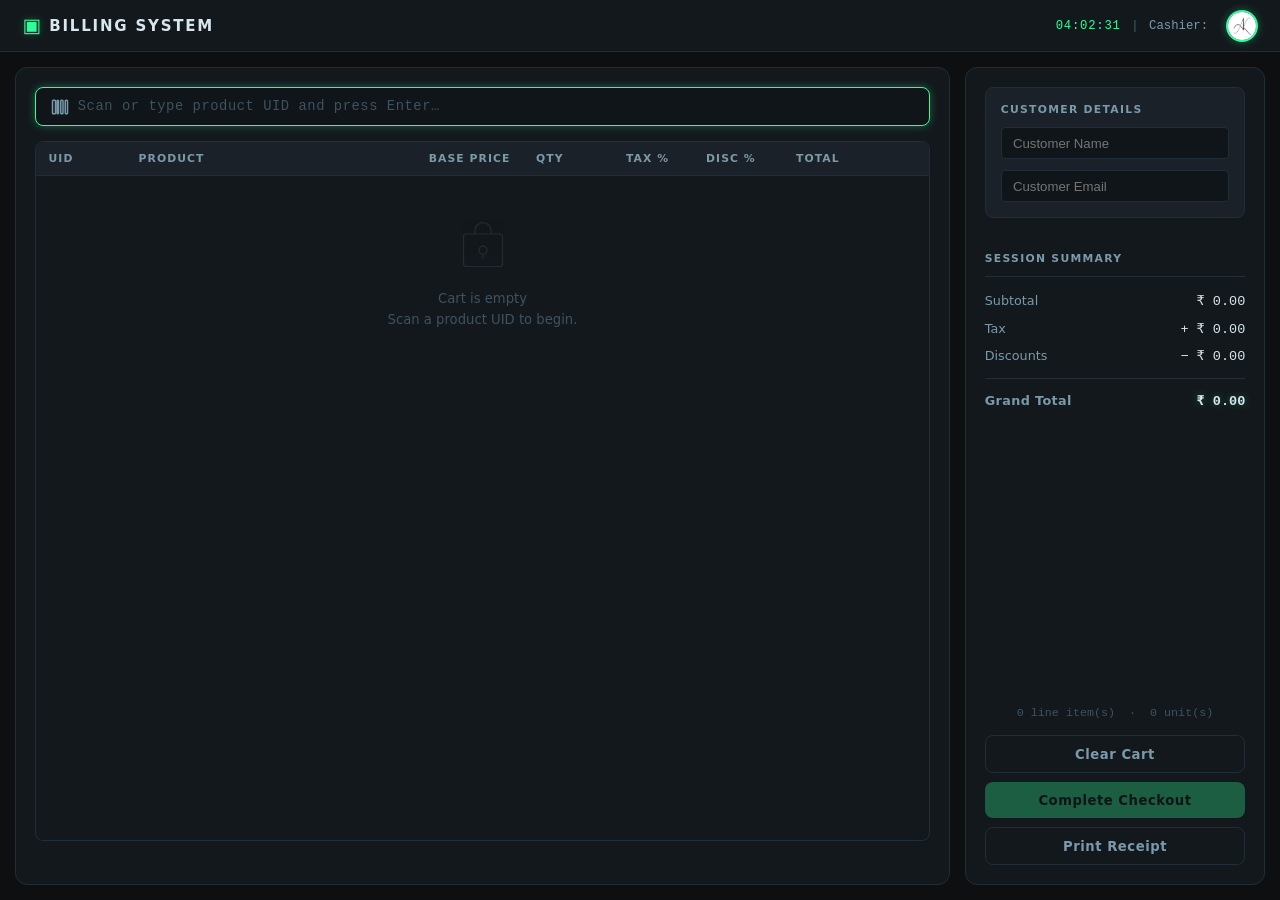
<file: src/main/webapp/index.html>
<!DOCTYPE html>
<html lang="en">
<head>
  <meta charset="UTF-8" />
  <meta name="viewport" content="width=device-width, initial-scale=1.0" />
  <title>Billing System</title>
  <link rel="stylesheet" href="style.css" />
</head>
<body>

  <header class="topbar">
    <div class="topbar__brand">
      <span class="topbar__logo">▣</span>
      <span class="topbar__name">Billing System</span>
    </div>

    <div class="topbar__meta">
      <span id="js-clock" class="topbar__clock">--:--:--</span>
      <span class="topbar__sep">|</span>
      <span class="topbar__cashier">Cashier:
        <button class="company-logo" title="BillDesk">
          <img src="logo.png" alt="Company Logo" />
        </button>
      </span>
    </div>
  </header>

  <main class="layout">
    <section class="panel panel--cart">
      <div class="scanner-bar">
        <label for="uid-input" class="scanner-bar__label">
          <svg class="icon" viewBox="0 0 24 24" fill="none" stroke="currentColor" stroke-width="2">
            <rect x="2" y="3" width="4" height="18" rx="1"/>
            <rect x="8" y="3" width="2" height="18" rx="1"/>
            <rect x="13" y="3" width="3" height="18" rx="1"/>
            <rect x="19" y="3" width="3" height="18" rx="1"/>
          </svg>
        </label>
        <input
          id="uid-input"
          type="text"
          class="scanner-bar__input"
          placeholder="Scan or type product UID and press Enter…"
          autocomplete="off"
          autofocus
        />
        <span id="js-scan-status" class="scanner-bar__status"></span>
      </div>

      <div class="table-wrap">
        <table class="cart-table" id="js-cart-table">
          <thead>
            <tr>
              <th class="col-uid">UID</th>
              <th class="col-name">Product</th>
              <th class="col-price">Base Price</th>
              <th class="col-qty">Qty</th>
              <th class="col-tax">Tax %</th>
              <th class="col-disc">Disc %</th>
              <th class="col-total">Total</th>
              <th class="col-del"></th>
            </tr>
          </thead>
          <tbody id="js-cart-body"></tbody>
        </table>

        <div class="empty-state" id="js-empty-state">
          <svg viewBox="0 0 64 64" fill="none" stroke="currentColor" stroke-width="1.5">
            <rect x="8" y="16" width="48" height="40" rx="3"/>
            <path d="M22 16v-4a10 10 0 0120 0v4"/>
            <circle cx="32" cy="36" r="5"/>
            <line x1="32" y1="41" x2="32" y2="47"/>
          </svg>
          <p>Cart is empty<br/>Scan a product UID to begin.</p>
        </div>
      </div>
    </section>

    <aside class="panel panel--summary">
      <div class="customer-box">
        <h3 class="customer-box__heading">Customer Details</h3>
        <div class="customer-box__field">
          <input type="text" id="js-customer-name" class="customer-box__input" placeholder="Customer Name" required />
        </div>
        <div class="customer-box__field">
          <input type="email" id="js-customer-email" class="customer-box__input" placeholder="Customer Email" required />
        </div>
      </div>

      <h2 class="summary__heading">Session Summary</h2>

      <dl class="summary__list">
        <dt>Subtotal</dt>
        <dd id="js-subtotal">₹ 0.00</dd>

        <dt>Tax</dt>
        <dd id="js-tax" class="summary__tax">+ ₹ 0.00</dd>

        <dt>Discounts</dt>
        <dd id="js-discount" class="summary__disc">− ₹ 0.00</dd>

        <div class="summary__divider"></div>

        <dt class="summary__grand-label">Grand Total</dt>
        <dd id="js-grand" class="summary__grand-value">₹ 0.00</dd>
      </dl>

      <div class="summary__item-count">
        <span id="js-item-count">0</span> line item(s) &nbsp;·&nbsp;
        <span id="js-unit-count">0</span> unit(s)
      </div>

      <div class="actions">
        <button id="js-clear-btn" class="btn btn--ghost" title="Clear entire cart"> Clear Cart </button>
        <button id="js-checkout-btn" class="btn btn--primary" disabled> Complete Checkout </button>
        <button id="js-print-receipt-btn" class="btn btn--ghost" disabled> Print Receipt </button>
      </div>

      <div id="js-checkout-msg" class="checkout-msg" hidden></div>
    </aside>
  </main>

  <script src="script.js"></script>
</body>
</html>
</file>
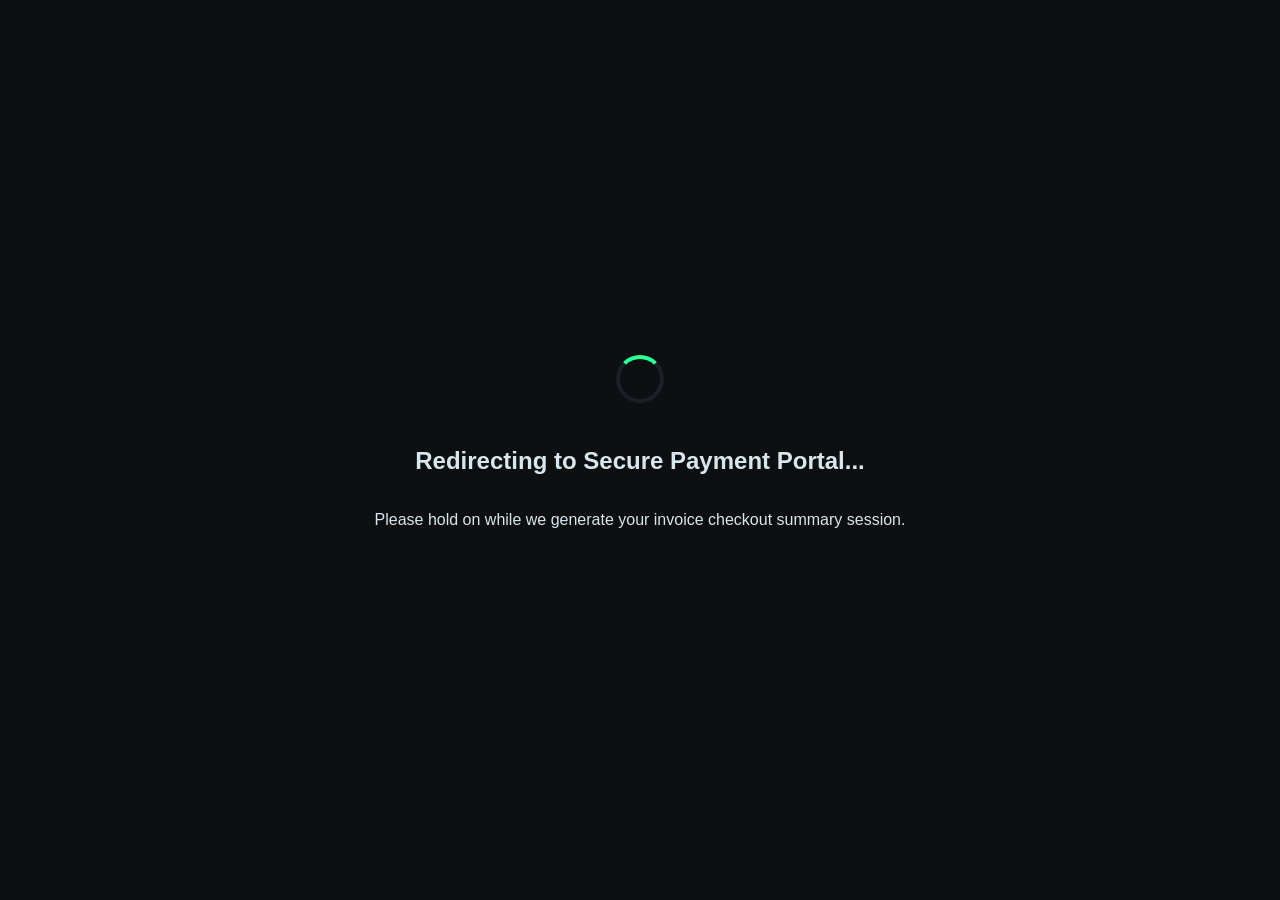
<file: src/main/webapp/payment.html>
<!DOCTYPE html>
<html lang="en">
<head>
  <meta charset="UTF-8">
  <title>Payment Interface</title>
  <style>
    body {
      background: #0d0f10;
      color: #d8e6ee;
      font-family: sans-serif;
      display: flex;
      flex-direction: column;
      align-items: center;
      justify-content: center;
      height: 100vh;
      margin: 0;
    }
    .spinner {
      border: 4px solid #1a2128;
      border-top: 4px solid #2eff9a;
      border-radius: 50%;
      width: 40px;
      height: 40px;
      animation: spin 1s linear infinite;
      margin-bottom: 1.5rem;
    }
    @keyframes spin { 0% { transform: rotate(0deg); } 100% { transform: rotate(360deg); } }
  </style>
</head>
<body>
  <div class="spinner"></div>
  <h2>Redirecting to Secure Payment Portal...</h2>
  <p>Please hold on while we generate your invoice checkout summary session.</p>
</body>
</html>
</file>
<file: src/main/webapp/style.css>
/* ═══════════════════════════════════════════════
   BILLDESK — POS TERMINAL  |  style.css
   Design direction: industrial dark terminal.
   Palette inspired by green-phosphor CRT monitors
   crossed with a clean modern data dashboard.
   Signature element: glowing green accent on a
   near-black surface, monospaced UID column.
════════════════════════════════════════════════ */

/* ─── RESET & BASE ─────────────────────────── */
*, *::before, *::after { box-sizing: border-box; margin: 0; padding: 0; }

:root {
  /* Surface */
  --bg-base:    #0d0f10;
  --bg-panel:   #13181c;
  --bg-surface: #1a2128;
  --bg-input:   #0f1518;
  --bg-row-alt: #161d23;
  --bg-hover:   #1e2830;

  /* Accent — phosphor green */
  --accent:       #2eff9a;
  --accent-dim:   #1ac978;
  --accent-glow:  0 0 8px #2eff9a55;

  /* Semantic colours */
  --col-danger:   #ff5f5f;
  --col-warning:  #ffc44d;
  --col-muted:    #4a5a66;
  --col-border:   #1f2e38;

  /* Text */
  --txt-primary:  #d8e6ee;
  --txt-secondary:#7a9aaa;
  --txt-dim:      #3e5260;

  /* Type */
  --font-ui:   'Inter', 'Segoe UI', system-ui, sans-serif;
  --font-mono: 'JetBrains Mono', 'Fira Code', 'Courier New', monospace;

  /* Sizing */
  --radius-sm: 4px;
  --radius-md: 8px;
  --radius-lg: 12px;
}

html { font-size: 15px; }

body {
  background: var(--bg-base);
  color: var(--txt-primary);
  font-family: var(--font-ui);
  min-height: 100vh;
  display: flex;
  flex-direction: column;
  -webkit-font-smoothing: antialiased;
}

/* ─── SCROLLBAR ─────────────────────────────── */
::-webkit-scrollbar { width: 5px; height: 5px; }
::-webkit-scrollbar-track { background: var(--bg-base); }
::-webkit-scrollbar-thumb { background: var(--col-muted); border-radius: 99px; }

/* ─── TOP BAR ───────────────────────────────── */
.topbar {
  display: flex;
  align-items: center;
  justify-content: space-between;
  padding: 0 1.5rem;
  height: 52px;
  background: var(--bg-panel);
  border-bottom: 1px solid var(--col-border);
  position: sticky;
  top: 0;
  z-index: 100;
}

.topbar__brand {
  display: flex;
  align-items: center;
  gap: 0.55rem;
}

.topbar__logo {
  font-size: 1.3rem;
  color: var(--accent);
  line-height: 1;
  text-shadow: var(--accent-glow);
}

.topbar__name {
  font-size: 1rem;
  font-weight: 700;
  letter-spacing: 0.12em;
  text-transform: uppercase;
  color: var(--txt-primary);
}

.topbar__meta {
  display: flex;
  align-items: center;
  gap: 0.7rem;
  font-size: 0.82rem;
  color: var(--txt-secondary);
  font-family: var(--font-mono);
}

.topbar__clock {
  color: var(--accent);
  letter-spacing: 0.06em;
}

.topbar__sep { color: var(--col-muted); }

/* ─── LAYOUT ────────────────────────────────── */
.layout {
  display: grid;
  grid-template-columns: 1fr 300px;
  gap: 1rem;
  padding: 1rem;
  flex: 1;
  max-width: 1400px;
  width: 100%;
  margin: 0 auto;
}

.panel {
  background: var(--bg-panel);
  border: 1px solid var(--col-border);
  border-radius: var(--radius-lg);
  padding: 1.25rem;
  display: flex;
  flex-direction: column;
  gap: 1rem;
}

/* ─── SCANNER BAR ───────────────────────────── */
.scanner-bar {
  display: flex;
  align-items: center;
  gap: 0.6rem;
  background: var(--bg-input);
  border: 1px solid var(--col-border);
  border-radius: var(--radius-md);
  padding: 0 1rem;
  transition: border-color 0.15s, box-shadow 0.15s;
}

.scanner-bar:focus-within {
  border-color: var(--accent);
  box-shadow: var(--accent-glow);
}

.scanner-bar__label .icon {
  width: 18px;
  height: 18px;
  color: var(--txt-secondary);
  display: block;
  flex-shrink: 0;
}

.scanner-bar__input {
  flex: 1;
  background: transparent;
  border: none;
  outline: none;
  color: var(--txt-primary);
  font-family: var(--font-mono);
  font-size: 0.92rem;
  padding: 0.75rem 0;
  letter-spacing: 0.04em;
}

.scanner-bar__input::placeholder { color: var(--txt-dim); }

.scanner-bar__status {
  font-size: 0.78rem;
  font-family: var(--font-mono);
  min-width: 80px;
  text-align: right;
  transition: color 0.2s;
}

.scanner-bar__status.ok  { color: var(--accent); }
.scanner-bar__status.err { color: var(--col-danger); }
.scanner-bar__status.busy { color: var(--col-warning); animation: pulse 0.8s infinite; }

@keyframes pulse { 0%,100%{opacity:1} 50%{opacity:0.4} }

/* ─── TABLE WRAPPER ─────────────────────────── */
.table-wrap {
  flex: 1;
  overflow-x: auto;
  overflow-y: auto;
  max-height: calc(100vh - 200px);
  border: 1px solid var(--col-border);
  border-radius: var(--radius-md);
  position: relative;
}

/* ─── CART TABLE ────────────────────────────── */
.cart-table {
  width: 100%;
  border-collapse: collapse;
  font-size: 0.88rem;
}

.cart-table thead tr {
  background: var(--bg-surface);
  position: sticky;
  top: 0;
  z-index: 1;
}

.cart-table th {
  padding: 0.65rem 0.85rem;
  text-align: left;
  font-size: 0.72rem;
  font-weight: 600;
  letter-spacing: 0.1em;
  text-transform: uppercase;
  color: var(--txt-secondary);
  border-bottom: 1px solid var(--col-border);
  white-space: nowrap;
}

.cart-table td {
  padding: 0.6rem 0.85rem;
  border-bottom: 1px solid var(--col-border);
  vertical-align: middle;
}

.cart-table tbody tr { transition: background 0.1s; }
.cart-table tbody tr:nth-child(even) { background: var(--bg-row-alt); }
.cart-table tbody tr:hover { background: var(--bg-hover); }
.cart-table tbody tr:last-child td { border-bottom: none; }

/* Column widths */
.col-uid   { width: 90px; }
.col-name  { min-width: 140px; }
.col-price { width: 100px; text-align: right; }
.col-qty   { width: 90px;  text-align: center; }
.col-tax   { width: 80px;  text-align: center; }
.col-disc  { width: 90px;  text-align: center; }
.col-total { width: 110px; text-align: right; }
.col-del   { width: 36px;  text-align: center; }

/* UID cell uses monospace */
.cell-uid {
  font-family: var(--font-mono);
  font-size: 0.8rem;
  color: var(--accent);
  letter-spacing: 0.04em;
}

/* Price / total cells */
.cell-price,
.cell-total {
  font-family: var(--font-mono);
  font-size: 0.85rem;
  color: var(--txt-primary);
  text-align: right;
}

.cell-total { font-weight: 600; color: var(--accent); }

/* Inline number inputs (Qty, Discount) */
.tbl-input {
  width: 100%;
  background: var(--bg-input);
  border: 1px solid transparent;
  border-radius: var(--radius-sm);
  color: var(--txt-primary);
  font-family: var(--font-mono);
  font-size: 0.85rem;
  text-align: center;
  padding: 0.28rem 0.4rem;
  transition: border-color 0.15s;
  outline: none;
  appearance: textfield;
  -moz-appearance: textfield;
}

.tbl-input::-webkit-outer-spin-button,
.tbl-input::-webkit-inner-spin-button { -webkit-appearance: none; margin: 0; }

.tbl-input:focus {
  border-color: var(--accent);
  background: var(--bg-surface);
}

/* Tax badge */
.tax-badge {
  display: inline-block;
  font-family: var(--font-mono);
  font-size: 0.8rem;
  color: var(--col-warning);
}

/* Delete button */
.btn-del {
  background: none;
  border: none;
  cursor: pointer;
  color: var(--col-muted);
  font-size: 1rem;
  line-height: 1;
  padding: 0.2rem;
  border-radius: var(--radius-sm);
  transition: color 0.15s, background 0.15s;
}

.btn-del:hover { color: var(--col-danger); background: #ff5f5f18; }

/* ─── EMPTY STATE ───────────────────────────── */
.empty-state {
  display: flex;
  flex-direction: column;
  align-items: center;
  justify-content: center;
  gap: 1rem;
  padding: 3rem 2rem;
  color: var(--txt-dim);
  text-align: center;
  font-size: 0.88rem;
  line-height: 1.6;
}

.empty-state svg {
  width: 52px;
  height: 52px;
  opacity: 0.35;
}

/* ─── SUMMARY PANEL ─────────────────────────── */
.panel--summary { justify-content: flex-start; }

.summary__heading {
  font-size: 0.72rem;
  font-weight: 600;
  letter-spacing: 0.12em;
  text-transform: uppercase;
  color: var(--txt-secondary);
  padding-bottom: 0.75rem;
  border-bottom: 1px solid var(--col-border);
}

.summary__list {
  display: grid;
  grid-template-columns: 1fr auto;
  gap: 0.7rem 1rem;
  align-items: center;
}

.summary__list dt {
  font-size: 0.85rem;
  color: var(--txt-secondary);
}

.summary__list dd {
  font-family: var(--font-mono);
  font-size: 0.9rem;
  text-align: right;
  color: var(--txt-primary);
}

.summary__tax  { color: var(--col-warning); }
.summary__disc { color: var(--col-danger); }

.summary__divider {
  grid-column: 1 / -1;
  height: 1px;
  background: var(--col-border);
  margin: 0.2rem 0;
}

.summary__grand-label {
  font-size: 0.95rem;
  font-weight: 700;
  color: var(--txt-primary);
  letter-spacing: 0.03em;
}

.summary__grand-value {
  font-family: var(--font-mono);
  font-size: 1.35rem;
  font-weight: 700;
  color: var(--accent);
  text-shadow: var(--accent-glow);
  text-align: right;
}

.summary__item-count {
  font-size: 0.78rem;
  color: var(--txt-dim);
  text-align: center;
  font-family: var(--font-mono);
  margin-top: auto;
}

/* ─── ACTION BUTTONS ────────────────────────── */
.actions {
  display: flex;
  flex-direction: column;
  gap: 0.6rem;
}

.btn {
  display: inline-flex;
  align-items: center;
  justify-content: center;
  gap: 0.4rem;
  border: none;
  border-radius: var(--radius-md);
  font-family: var(--font-ui);
  font-size: 0.88rem;
  font-weight: 600;
  padding: 0.7rem 1.2rem;
  cursor: pointer;
  transition: background 0.15s, opacity 0.15s, box-shadow 0.15s, transform 0.1s;
  letter-spacing: 0.04em;
  text-decoration: none;
}

.btn:active { transform: scale(0.97); }

.btn--primary {
  background: var(--accent);
  color: #08100e;
}

.btn--primary:hover:not(:disabled) {
  background: var(--accent-dim);
  box-shadow: var(--accent-glow);
}

.btn--primary:disabled {
  opacity: 0.3;
  cursor: not-allowed;
  box-shadow: none;
}

.btn--ghost {
  background: transparent;
  color: var(--txt-secondary);
  border: 1px solid var(--col-border);
}

.btn--ghost:hover { background: var(--bg-hover); color: var(--txt-primary); }

/* ─── CHECKOUT STATUS MESSAGE ───────────────── */
.checkout-msg {
  border-radius: var(--radius-md);
  padding: 0.7rem 1rem;
  font-size: 0.82rem;
  line-height: 1.5;
  font-family: var(--font-mono);
}

.checkout-msg.success {
  background: #0d2a1e;
  border: 1px solid var(--accent-dim);
  color: var(--accent);
}

.checkout-msg.error {
  background: #2a0d0d;
  border: 1px solid var(--col-danger);
  color: var(--col-danger);
}

/* ─── RESPONSIVE ────────────────────────────── */
@media (max-width: 860px) {
  .layout {
    grid-template-columns: 1fr;
    grid-template-rows: auto auto;
  }

  .panel--summary { order: -1; }

  .summary__list { grid-template-columns: 1fr auto; }

  .table-wrap { max-height: 55vh; }
}

@media (max-width: 480px) {
  .topbar__cashier { display: none; }
  .topbar__sep     { display: none; }

  .cart-table th, .cart-table td { padding: 0.5rem 0.5rem; }
  .col-uid   { display: none; } /* hide UID col on tiny screens */
}

/* ─── REDUCED MOTION ────────────────────────── */
@media (prefers-reduced-motion: reduce) {
  *, *::before, *::after { animation-duration: 0.01ms !important; transition-duration: 0.01ms !important; }
}

/* Styling for Print Button Accent Varient */
.btn--accent {
    background: transparent;
    color: #ff9900;
    border: 1px solid #ff9900;
}

.btn--accent:hover {
    background: #ff9900;
    color: #0d0f10;
    box-shadow: 0 0 10px #ff9900;
}

/* ─── CUSTOMER BOX STYLING ──────────────────── */
.customer-box {
  background: var(--bg-surface);
  border: 1px solid var(--col-border);
  border-radius: var(--radius-md);
  padding: 1rem;
  display: flex;
  flex-direction: column;
  gap: 0.75rem;
  margin-bottom: 1.25rem;
}

.customer-box__heading {
  font-size: 0.72rem;
  font-weight: 600;
  letter-spacing: 0.12em;
  text-transform: uppercase;
  color: var(--txt-secondary);
}

.customer-box__field {
  width: 100%;
}

.customer-box__input {
  width: 100%;
  background: var(--bg-input);
  border: 1px solid var(--col-border);
  border-radius: var(--radius-sm);
  color: var(--txt-primary);
  font-size: 0.88rem;
  padding: 0.5rem 0.75rem;
  outline: none;
  transition: border-color 0.15s;
}

.customer-box__input:focus {
  border-color: var(--accent);
}

/* ─── NATIVE PRINT STYLES SHEET HANDLING ────── */
@media print {
  body {
    background: #ffffff !important;
    color: #000000 !important;
  }
  
  /* Hide interactive terminal controls on the physical receipt */
  .topbar,
  .scanner-bar,
  .col-del,
  .actions,
  .customer-box, 
  .tbl-input {
    display: none !important;
  }

  .layout {
    display: block;
    padding: 0;
  }

  .panel {
    border: none;
    background: transparent;
    padding: 0;
  }

  .cart-table th {
    color: #000000;
    border-bottom: 2px solid #000000;
  }

  .cart-table td {
    border-bottom: 1px solid #dddddd;
    color: #000000;
  }

  .cell-total,
  .summary__grand-value {
    color: #000000 !important;
    text-shadow: none !important;
  }
}

/* ─── COMPANY LOGO & SYSTEM ACCENT HALO ─────── */
.company-logo {
  background: none;
  border: 2px solid var(--accent); /* System phosphor green accent ring */
  padding: 0;
  margin-left: 10px;
  cursor: pointer;
  border-radius: 50%;
  
  /* CRITICAL FIX: Forces the container boundary */
  width: 32px;
  height: 32px;
  min-width: 32px;  /* Prevents flexbox compression collapse */
  min-height: 32px;
  
  overflow: hidden; /* Clips anything extending outside the circular ring */
  display: inline-flex;
  align-items: center;
  justify-content: center;
  vertical-align: middle;
  box-shadow: var(--accent-glow);
  transition: transform 0.2s ease, box-shadow 0.2s ease;
}

.company-logo:hover {
  transform: scale(1.05);
  box-shadow: 0 0 10px var(--accent);
}

/* CRITICAL FIX: Explicitly prevents the raw asset file from breaking boundaries */
.company-logo img {
  width: 100%;
  height: 100%;
  object-fit: cover; /* Uniformly scales and downsamples without distorting */
  display: block;
}
</file>
